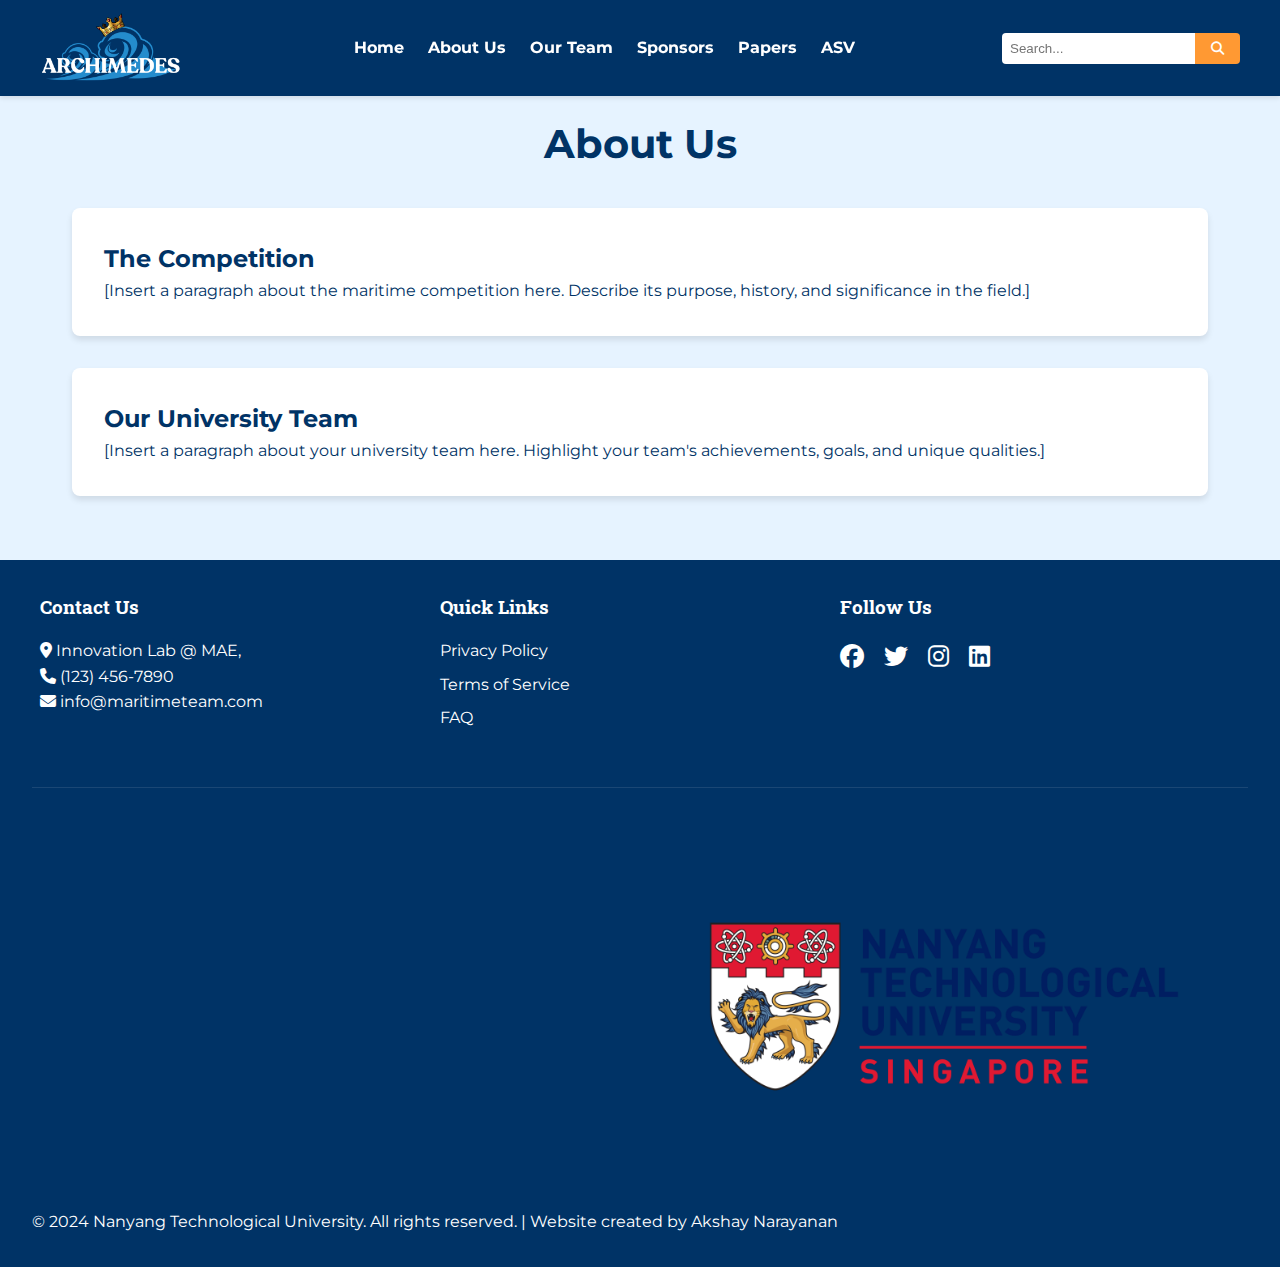
<file: about.html>
<!DOCTYPE html>
<html lang="en">
<head>
    <meta charset="UTF-8">
    <meta name="viewport" content="width=device-width, initial-scale=1.0">
    <title>About - Archimedes</title>
    <link rel="stylesheet" href="https://cdnjs.cloudflare.com/ajax/libs/font-awesome/6.1.1/css/all.min.css">
    <link href="https://fonts.googleapis.com/css2?family=Montserrat:wght@400;700&family=Roboto+Slab:wght@400;700&display=swap" rel="stylesheet">
    <link rel="stylesheet" href="styles.css">
</head>
<body>
    <header>
        <div class="header-content">
            <img src="logo (1).png" alt="Team Logo" class="logo">
            <nav>
                <ul>
                    <li><a href="index.html">Home</a></li>
                    <li><a href="about.html">About Us</a></li>
                    <li><a href="team.html">Our Team</a></li>
                    <li><a href="sponsors.html">Sponsors</a></li>
                    <li><a href="papers.html">Papers</a></li>
                    <li><a href="asv.html">ASV</a></li>
                </ul>
            </nav>
            <div class="search-container">
                <input type="text" placeholder="Search..." id="search-input">
                <button type="button" id="search-button"><i class="fas fa-search"></i></button>
            </div>
        </div>
    </header>

    <main>
        <h1 class="page-title">About Us</h1>
        <section class="about-section">
            <h2>The Competition</h2>
            <p>
                [Insert a paragraph about the maritime competition here. Describe its purpose, history, and significance in the field.]
            </p>
        </section>
        <section class="about-section">
            <h2>Our University Team</h2>
            <p>
                [Insert a paragraph about your university team here. Highlight your team's achievements, goals, and unique qualities.]
            </p>
        </section>
    </main>

    <footer>
        <div class="footer-content">
            <div class="footer-section">
                <h3>Contact Us</h3>
                <p><i class="fas fa-map-marker-alt"></i> Innovation Lab @ MAE, </p>
                <p><i class="fas fa-phone"></i> (123) 456-7890</p>
                <p><i class="fas fa-envelope"></i> info@maritimeteam.com</p>
            </div>
            <div class="footer-section">
                <h3>Quick Links</h3>
                <ul>
                    <li><a href="#">Privacy Policy</a></li>
                    <li><a href="#">Terms of Service</a></li>
                    <li><a href="#">FAQ</a></li>
                </ul>
            </div>
            <div class="footer-section">
                <h3>Follow Us</h3>
                <div class="social-icons">
                    <a href="#"><i class="fab fa-facebook"></i></a>
                    <a href="#"><i class="fab fa-twitter"></i></a>
                    <a href="#"><i class="fab fa-instagram"></i></a>
                    <a href="#"><i class="fab fa-linkedin"></i></a>
                </div>
            </div>
        </div>
        <div class="footer-bottom">
            <div class="map-container">
                <iframe src="https://www.google.com/maps/embed?pb=!1m18!1m12!1m3!1d2969.654248049501!2d-87.63123908455698!3d41.89027627922126!2m3!1f0!2f0!3f0!3m2!1i1024!2i768!4f13.1!3m3!1m2!1s0x880e2ca8b34afe61%3A0x6caeb5f721ca846!2sNavy%20Pier!5e0!3m2!1sen!2sus!4v1628726293888!5m2!1sen!2sus" width="100%" height="200" style="border:0;" allowfullscreen="" loading="lazy"></iframe>
            </div>
            <div class="university-logo">
                <img src="ntu_.png" alt="University Logo">
            </div>
        </div>
        <p>&copy; 2024 Nanyang Technological University. All rights reserved. | Website created by Akshay Narayanan</p>
    </footer>

    <script src="https://cdnjs.cloudflare.com/ajax/libs/jquery/3.6.0/jquery.min.js"></script>
    <script src="script.js"></script>
</body>
</html>
</file>
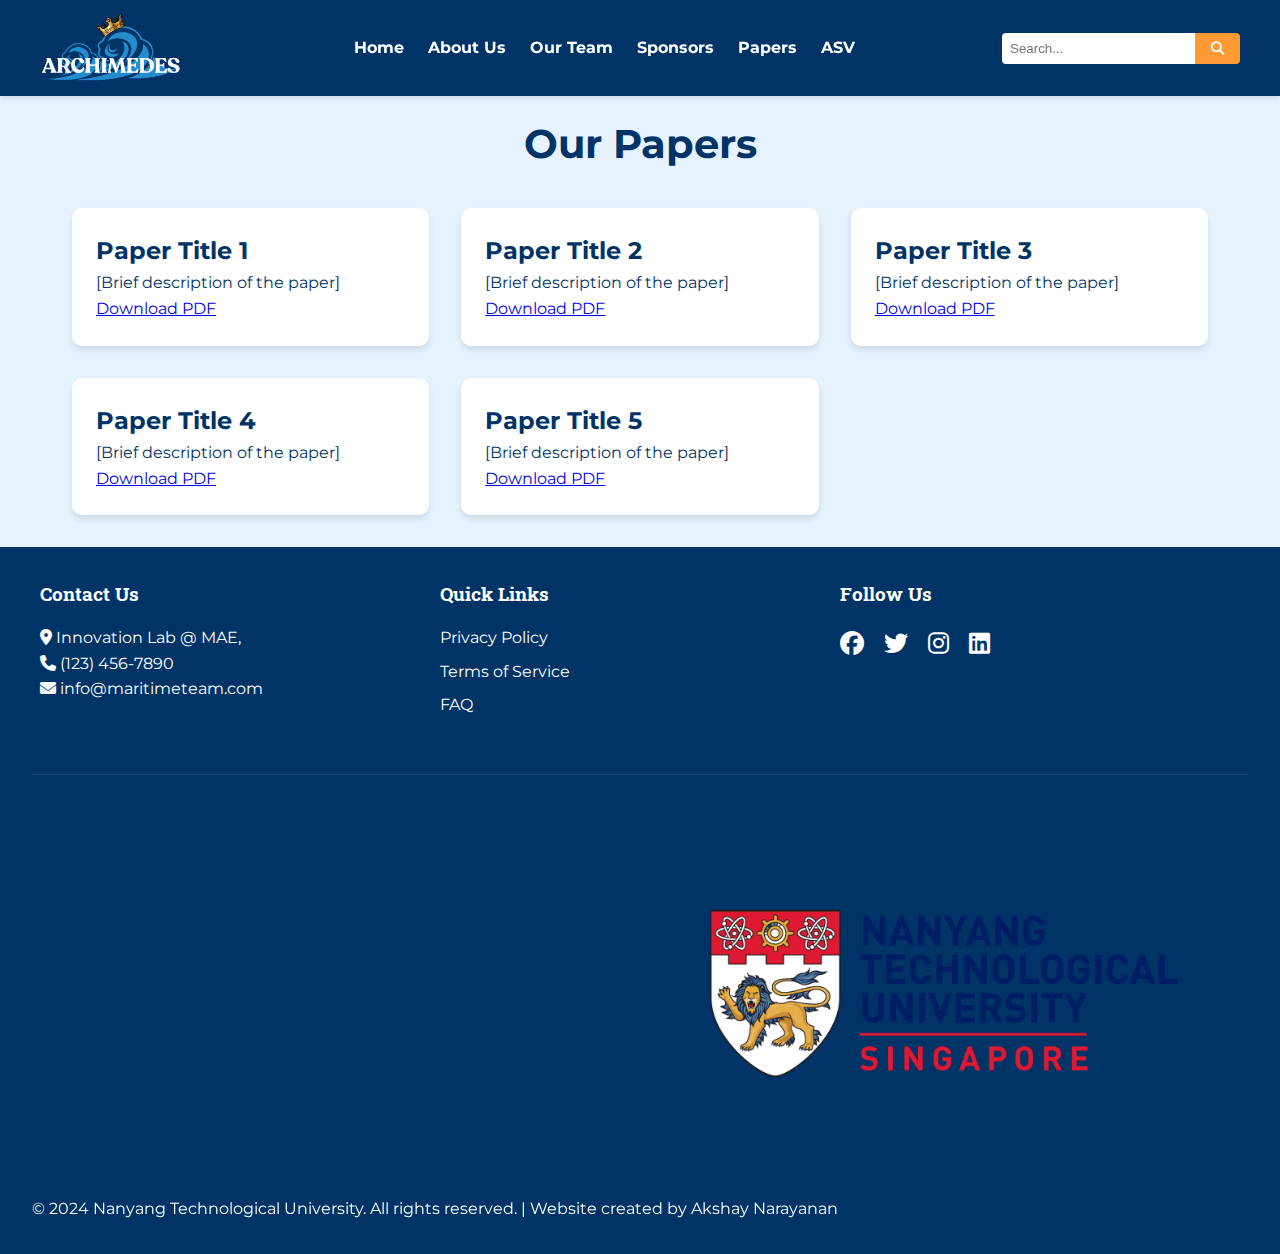
<file: papers.html>
<!DOCTYPE html>
<html lang="en">
<head>
    <meta charset="UTF-8">
    <meta name="viewport" content="width=device-width, initial-scale=1.0">
    <title>Papers - Archimedes</title>
    <link rel="stylesheet" href="https://cdnjs.cloudflare.com/ajax/libs/font-awesome/6.1.1/css/all.min.css">
    <link href="https://fonts.googleapis.com/css2?family=Montserrat:wght@400;700&family=Roboto+Slab:wght@400;700&display=swap" rel="stylesheet">
    <link rel="stylesheet" href="styles.css">
</head>
<body>
    <header>
        <div class="header-content">
            <img src="logo (1).png" alt="Team Logo" class="logo">
            <nav>
                <ul>
                    <li><a href="index.html">Home</a></li>
                    <li><a href="about.html">About Us</a></li>
                    <li><a href="team.html">Our Team</a></li>
                    <li><a href="sponsors.html">Sponsors</a></li>
                    <li><a href="papers.html">Papers</a></li>
                    <li><a href="asv.html">ASV</a></li>
                </ul>
            </nav>
            <div class="search-container">
                <input type="text" placeholder="Search..." id="search-input">
                <button type="button" id="search-button"><i class="fas fa-search"></i></button>
            </div>
        </div>
    </header>

    <main>
        <h1 class="page-title">Our Papers</h1>
        <section class="papers-section">
            <div class="paper">
                <h2>Paper Title 1</h2>
                <p>[Brief description of the paper]</p>
                <a href="path/to/paper1.pdf" class="button" download>Download PDF</a>
            </div>
            <div class="paper">
                <h2>Paper Title 2</h2>
                <p>[Brief description of the paper]</p>
                <a href="path/to/paper2.pdf" class="button" download>Download PDF</a>
            </div>
            <div class="paper">
                <h2>Paper Title 3</h2>
                <p>[Brief description of the paper]</p>
                <a href="path/to/paper3.pdf" class="button" download>Download PDF</a>
            </div>
            <div class="paper">
                <h2>Paper Title 4</h2>
                <p>[Brief description of the paper]</p>
                <a href="path/to/paper4.pdf" class="button" download>Download PDF</a>
            </div>
            <div class="paper">
                <h2>Paper Title 5</h2>
                <p>[Brief description of the paper]</p>
                <a href="path/to/paper5.pdf" class="button" download>Download PDF</a>
            </div>
        </section>
    </main>

    <footer>
        <div class="footer-content">
            <div class="footer-section">
                <h3>Contact Us</h3>
                <p><i class="fas fa-map-marker-alt"></i> Innovation Lab @ MAE, </p>
                <p><i class="fas fa-phone"></i> (123) 456-7890</p>
                <p><i class="fas fa-envelope"></i> info@maritimeteam.com</p>
            </div>
            <div class="footer-section">
                <h3>Quick Links</h3>
                <ul>
                    <li><a href="#">Privacy Policy</a></li>
                    <li><a href="#">Terms of Service</a></li>
                    <li><a href="#">FAQ</a></li>
                </ul>
            </div>
            <div class="footer-section">
                <h3>Follow Us</h3>
                <div class="social-icons">
                    <a href="#"><i class="fab fa-facebook"></i></a>
                    <a href="#"><i class="fab fa-twitter"></i></a>
                    <a href="#"><i class="fab fa-instagram"></i></a>
                    <a href="#"><i class="fab fa-linkedin"></i></a>
                </div>
            </div>
        </div>
        <div class="footer-bottom">
            <div class="map-container">
                <iframe src="https://www.google.com/maps/embed?pb=!1m18!1m12!1m3!1d2969.654248049501!2d-87.63123908455698!3d41.89027627922126!2m3!1f0!2f0!3f0!3m2!1i1024!2i768!4f13.1!3m3!1m2!1s0x880e2ca8b34afe61%3A0x6caeb5f721ca846!2sNavy%20Pier!5e0!3m2!1sen!2sus!4v1628726293888!5m2!1sen!2sus" width="100%" height="200" style="border:0;" allowfullscreen="" loading="lazy"></iframe>
            </div>
            <div class="university-logo">
                <img src="ntu_.png" alt="University Logo">
            </div>
        </div>
        <p>&copy; 2024 Nanyang Technological University. All rights reserved. | Website created by Akshay Narayanan</p>
    </footer>

    <script src="https://cdnjs.cloudflare.com/ajax/libs/jquery/3.6.0/jquery.min.js"></script>
    <script src="script.js"></script>
</body>
</html>
</file>
<file: styles.css>
:root {
    --primary-color: #003366;
    --secondary-color: #66ccff;
    --accent-color: #ff9933;
    --text-color: #ffffff;
    --background-color: #e6f3ff;
    --card-background: #ffffff;
}

* {
    box-sizing: border-box;
    margin: 0;
    padding: 0;
}

body {
    font-family: 'Montserrat', sans-serif;
    color: var(--primary-color);
    background-color: var(--background-color);
    line-height: 1.6;
}

header {
    background-color: var(--primary-color);
    padding: 0.5rem 1rem;
    position: fixed;
    width: 100%;
    top: 0;
    z-index: 1000;
    box-shadow: 0 2px 5px rgba(0, 0, 0, 0.1);
}

.header-content {
    display: flex;
    justify-content: space-between;
    align-items: center;
    max-width: 1200px;
    margin: 0 auto;
}

.logo {
    height: 80px; /* Enlarged logo size */
}

nav ul {
    list-style-type: none;
    display: flex;
}

nav ul li {
    margin-left: 1.5rem;
}

nav ul li a {
    color: var(--text-color);
    text-decoration: none;
    font-weight: bold;
    transition: color 0.3s ease;
}

nav ul li a:hover {
    color: var(--accent-color);
}

.mobile-menu-toggle {
    display: none;
    font-size: 1.5rem;
    color: var(--text-color);
    cursor: pointer;
}

.search-container {
    display: flex;
}

#search-input {
    padding: 0.5rem;
    border: none;
    border-radius: 4px 0 0 4px;
}

#search-button {
    background-color: var(--accent-color);
    color: var(--text-color);
    border: none;
    padding: 0.5rem 1rem;
    cursor: pointer;
    border-radius: 0 4px 4px 0;
    transition: background-color 0.3s ease;
}

#search-button:hover {
    background-color: #e68a00;
}

main {
    margin-top: 80px;
    padding: 2rem;
    max-width: 1200px;
    margin-left: auto;
    margin-right: auto;
}

.page-title {
    text-align: center;
    margin-bottom: 2rem;
    font-size: 2.5rem;
    color: var(--primary-color);
}

#home-video {
    width: 100%;
    height: calc(100vh - 80px);
    overflow: hidden;
    position: relative;
}

#home-video video {
    width: 100%;
    height: 100%;
    object-fit: cover;
}

.overlay {
    position: absolute;
    top: 0;
    left: 0;
    width: 100%;
    height: 100%;
    background-color: rgba(0, 0, 0, 0.5);
    display: flex;
    flex-direction: column;
    justify-content: center;
    align-items: center;
    text-align: center;
}

.overlay h1 {
    font-family: 'Roboto Slab', serif;
    font-size: 3rem;
    color: var(--text-color);
    margin-bottom: 2rem;
}

.cta-button {
    background-color: var(--accent-color);
    color: var(--text-color);
    padding: 1rem 2rem;
    text-decoration: none;
    font-weight: bold;
    border-radius: 4px;
    transition: background-color 0.3s ease;
}

.cta-button:hover {
    background-color: #e68a00;
}

#counter {
    text-align: center;
    padding: 4rem 2rem;
}

.counter-container {
    display: flex;
    justify-content: space-around;
    flex-wrap: wrap;
    max-width: 1000px;
    margin: 0 auto;
}

.counter-item {
    background-color: var(--card-background);
    border-radius: 8px;
    padding: 2rem;
    margin: 1rem;
    box-shadow: 0 4px 6px rgba(0, 0, 0, 0.1);
    flex: 1;
    min-width: 200px;
}

.counter-item h2 {
    font-size: 2rem;
    color: var(--accent-color);
    margin-bottom: 0.5rem;
}

.counter-item p {
    font-size: 1.2rem;
    color: var(--primary-color);
}

.team-grid {
    display: grid;
    grid-template-columns: repeat(auto-fit, minmax(250px, 1fr));
    gap: 2rem;
}

.team-member {
    background-color: var(--card-background);
    border-radius: 10px;
    overflow: hidden;
    box-shadow: 0 4px 6px rgba(0, 0, 0, 0.1);
    transition: transform 0.3s ease;
}

.team-member:hover {
    transform: translateY(-5px);
}

.team-member img {
    width: 100%;
    height: 250px;
    object-fit: cover;
}

.team-member-info {
    padding: 1rem;
    color: var(--primary-color);
}

.team-member-social {
    display: flex;
    justify-content: center;
    margin-top: 1rem;
}

.team-member-social a {
    color: var(--primary-color);
    font-size: 1.2rem;
    margin: 0 0.5rem;
    transition: color 0.3s ease;
}

.team-member-social a:hover {
    color: var(--accent-color);
}

.about-section {
    background-color: var(--card-background);
    border-radius: 8px;
    padding: 2rem;
    margin-bottom: 2rem;
    box-shadow: 0 4px 6px rgba(0, 0, 0, 0.1);
}

.papers-section {
    display: grid;
    grid-template-columns: repeat(auto-fit, minmax(300px, 1fr));
    gap: 2rem;
}

.paper {
    background-color: var(--card-background);
    padding: 1.5rem;
    border-radius: 10px;
    box-shadow: 0 4px 6px rgba(0, 0, 0, 0.1);
}

.paper-button {
    display: inline-block;
    background-color: var(--accent-color);
    color: var(--text-color);
    padding: 0.5rem 1rem;
    text-decoration: none;
    border-radius: 4px;
    margin-top: 1rem;
    transition: background-color 0.3s ease;
}

.paper-button:hover {
    background-color: #e68a00;
}

.asv-section {
    text-align: center;
}

.asv-name {
    font-size: 2.5rem;
    margin-bottom: 1rem;
}

.asv-image {
    max-width: 100%;
    height: auto;
    margin-bottom: 2rem;
    border-radius: 10px;
    box-shadow: 0 4px 6px rgba(0, 0, 0, 0.1);
}

.asv-specs {
    display: flex;
    justify-content: space-around;
    flex-wrap: wrap;
}

.spec-column {
    flex: 1;
    min-width: 250px;
    margin: 1rem;
    background-color: var(--card-background);
    border-radius: 8px;
    padding: 1.5rem;
    box-shadow: 0 4px 6px rgba(0, 0, 0, 0.1);
}

footer {
    background-color: var(--primary-color);
    color: var(--text-color);
    padding: 2rem;
    position: relative;
}

.footer-content {
    display: flex;
    justify-content: space-between;
    flex-wrap: wrap;
    max-width: 1200px;
    margin: 0 auto;
}

.footer-section {
    flex: 1;
    margin-bottom: 1rem;
    min-width: 200px;
}

.footer-section h3 {
    font-family: 'Roboto Slab', serif;
    margin-bottom: 1rem;
}

.footer-section ul {
    list-style-type: none;
}

.footer-section ul li {
    margin-bottom: 0.5rem;
}

.footer-section a {
    color: var(--text-color);
    text-decoration: none;
    transition: color 0.3s ease;
}

.footer-section a:hover {
    color: var(--accent-color);
}

.social-icons a {
    font-size: 1.5rem;
    margin-right: 1rem;
}

.footer-bottom {
    display: flex;
    justify-content: space-between;
    align-items: center;
    margin-top: 2rem;
    padding-top: 1rem;
    border-top: 1px solid rgba(255, 255, 255, 0.1);
}

.map-container {
    flex: 1;
    max-width: 50%;
}

.university-logo {
    flex: 1;
    max-width: 50%;
    display: flex;
    justify-content: center;
}

.university-logo img {
    max-width: 100%;
    height: auto;
    margin: 0 auto;
}

.footer-bottom p {
    text-align: center;
    font-size: 0.9rem;
}

@media (max-width: 768px) {
    .header-content {
        flex-direction: column;
        align-items: flex-start;
    }

    .mobile-menu-toggle {
        display: block;
    }

    nav ul {
        flex-direction: column;
        display: none;
        width: 100%;
    }

    nav ul.show {
        display: flex;
    }

    .search-container {
        width: 100%;
        margin-top: 1rem;
        display: flex;
        justify-content: space-between;
    }

    .search-container input[type="text"] {
        flex: 1;
    }

    .team-grid {
        grid-template-columns: 1fr;
    }

    .footer-content {
        flex-direction: column;
        align-items: center;
    }

    .map-container,
    .university-logo {
        max-width: 100%;
        margin-bottom: 1rem;
    }

    .footer-bottom {
        flex-direction: column;
        text-align: center;
    }
}
</file>
